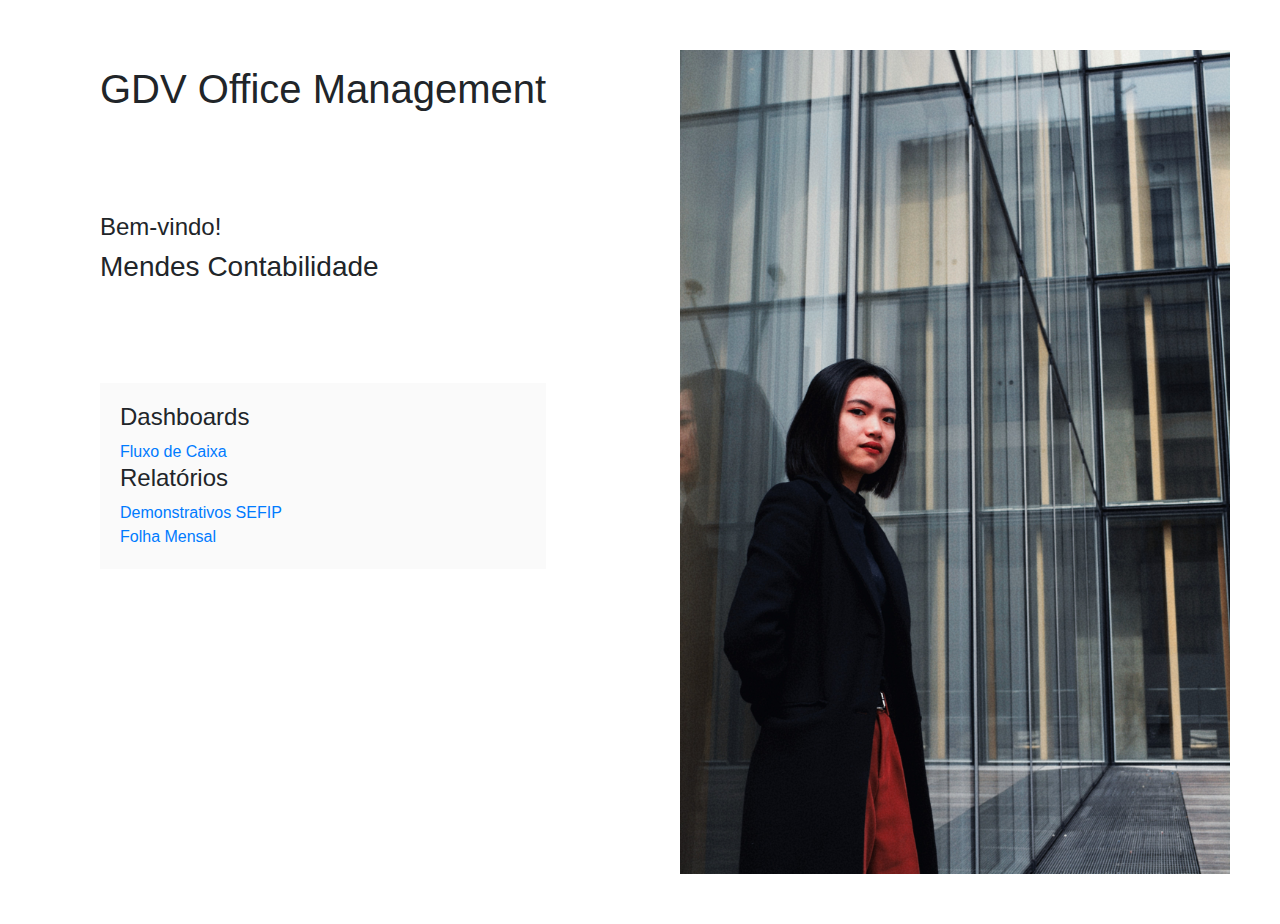
<file: index.html>
<!DOCTYPE html>
<html>

<head>

  <meta charset="utf-8">

  <title>GGS</title>

  <meta name="viewport" content="width=device-width, initial-scale=1, shrink-to-fit=no">

  <!-- CSS Stylesheets -->
  <link rel="stylesheet" href="https://maxcdn.bootstrapcdn.com/bootstrap/4.0.0/css/bootstrap.min.css" integrity="sha384-Gn5384xqQ1aoWXA+058RXPxPg6fy4IWvTNh0E263XmFcJlSAwiGgFAW/dAiS6JXm" crossorigin="anonymous">
  <link rel="stylesheet" href="css/styles.css">

  <!-- Bootstrap Scripts -->
  <script src="https://code.jquery.com/jquery-3.2.1.slim.min.js" integrity="sha384-KJ3o2DKtIkvYIK3UENzmM7KCkRr/rE9/Qpg6aAZGJwFDMVNA/GpGFF93hXpG5KkN" crossorigin="anonymous"></script>
  <script src="https://cdnjs.cloudflare.com/ajax/libs/popper.js/1.12.9/umd/popper.min.js" integrity="sha384-ApNbgh9B+Y1QKtv3Rn7W3mgPxhU9K/ScQsAP7hUibX39j7fakFPskvXusvfa0b4Q" crossorigin="anonymous"></script>
  <script src="https://maxcdn.bootstrapcdn.com/bootstrap/4.0.0/js/bootstrap.min.js" integrity="sha384-JZR6Spejh4U02d8jOt6vLEHfe/JQGiRRSQQxSfFWpi1MquVdAyjUar5+76PVCmYl" crossorigin="anonymous"></script>

  <!-- Google Fonts -->

</head>

<body>

<div class="content-container">
  <h1 class="title">GDV Office Management</h1>

  <div class="menu-container">
    <h4>Bem-vindo!</h4>
    <h3>Mendes Contabilidade</h3>

    <div class="menu-options">
      <h4>Dashboards</h4>
      <a href="pages/dashboards.html">Fluxo de Caixa</a>
      <h4>Relatórios</h4>
      <a href="#">Demonstrativos SEFIP</a><br>
      <a href="#">Folha Mensal</a><br>
    </div>

</div>

</div>

<div class="image-container">
  <img class="main-image" src="imgs/main_page.jpg">

</div>









</body>
</html>
</file>
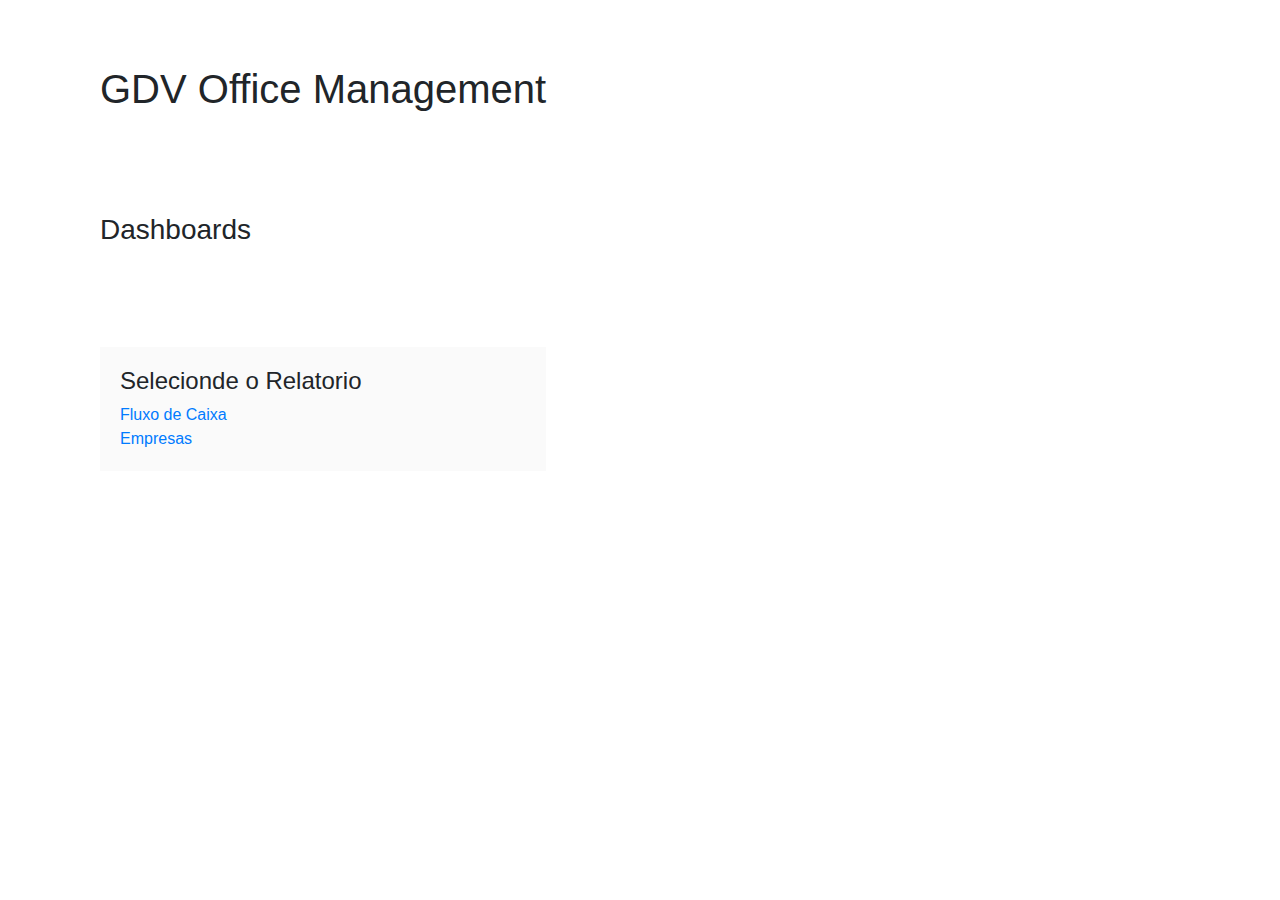
<file: pages/dashboards.html>
<!DOCTYPE html>
<html>

<head>

  <meta charset="utf-8">

  <title>GGS</title>

  <meta name="viewport" content="width=device-width, initial-scale=1, shrink-to-fit=no">

  <!-- CSS Stylesheets -->
  <link rel="stylesheet" href="https://maxcdn.bootstrapcdn.com/bootstrap/4.0.0/css/bootstrap.min.css" integrity="sha384-Gn5384xqQ1aoWXA+058RXPxPg6fy4IWvTNh0E263XmFcJlSAwiGgFAW/dAiS6JXm" crossorigin="anonymous">
  <link rel="stylesheet" href="../css/styles.css">

  <!-- Bootstrap Scripts -->
  <script src="https://code.jquery.com/jquery-3.2.1.slim.min.js" integrity="sha384-KJ3o2DKtIkvYIK3UENzmM7KCkRr/rE9/Qpg6aAZGJwFDMVNA/GpGFF93hXpG5KkN" crossorigin="anonymous"></script>
  <script src="https://cdnjs.cloudflare.com/ajax/libs/popper.js/1.12.9/umd/popper.min.js" integrity="sha384-ApNbgh9B+Y1QKtv3Rn7W3mgPxhU9K/ScQsAP7hUibX39j7fakFPskvXusvfa0b4Q" crossorigin="anonymous"></script>
  <script src="https://maxcdn.bootstrapcdn.com/bootstrap/4.0.0/js/bootstrap.min.js" integrity="sha384-JZR6Spejh4U02d8jOt6vLEHfe/JQGiRRSQQxSfFWpi1MquVdAyjUar5+76PVCmYl" crossorigin="anonymous"></script>

  <!-- Google Fonts -->

</head>

<body>

<div class="content-container">
  <h1 class="title">GDV Office Management</h1>

  <div class="menu-container">
    <h3>Dashboards</h3>

    <div class="menu-options">
      <h4>Selecionde o Relatorio</h4>
      <a href="fluxocaixa.html">Fluxo de Caixa</a><br>
      <a href="#">Empresas</a><br>
    </div>

</div>

</body>
</html>
</file>
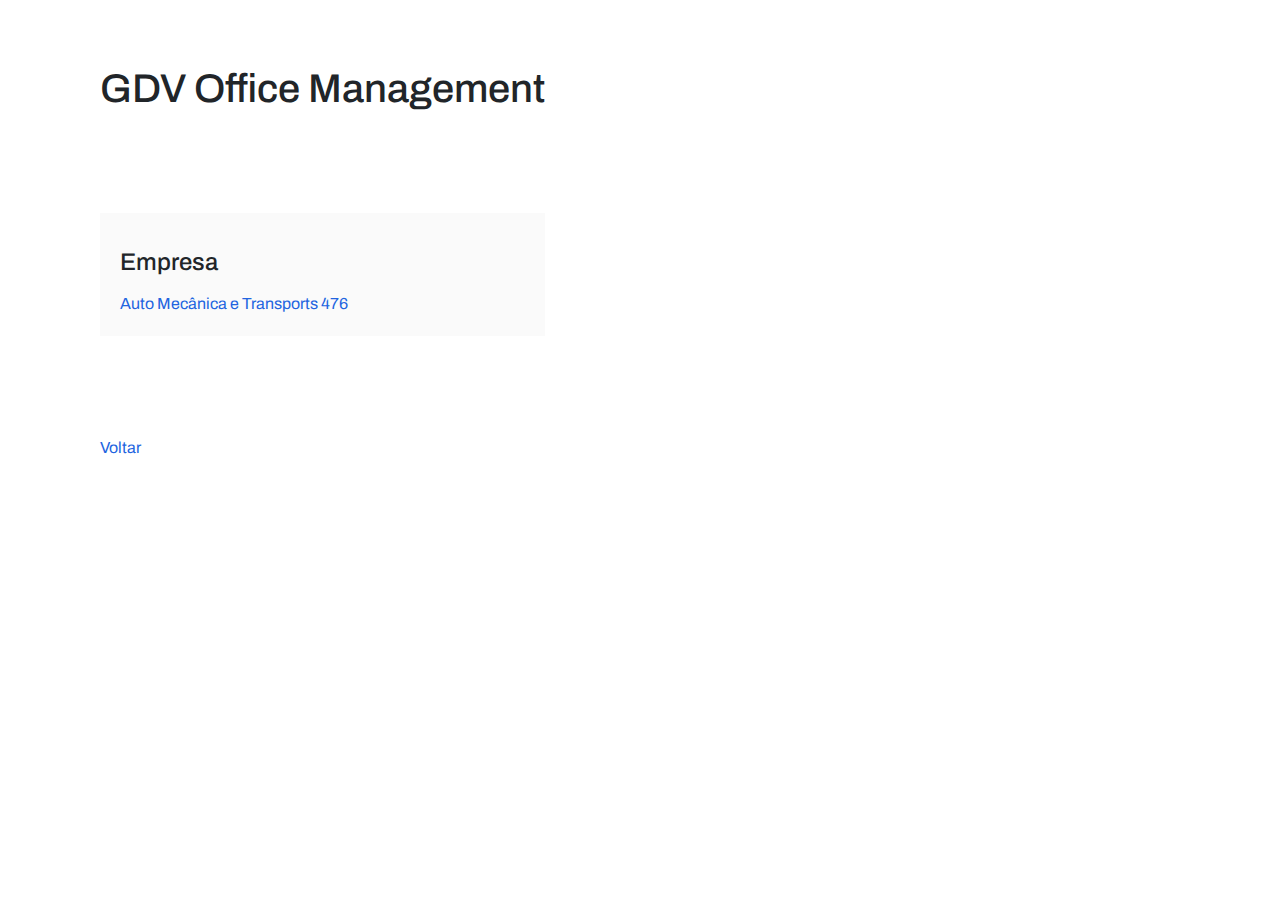
<file: pages/folhamensal.html>
<!DOCTYPE html>
<html>

<head>

  <meta charset="utf-8">

  <title>GGS</title>

  <meta name="viewport" content="width=device-width, initial-scale=1, shrink-to-fit=no">

  <!-- CSS Stylesheets -->
  <link rel="stylesheet" href="https://maxcdn.bootstrapcdn.com/bootstrap/4.0.0/css/bootstrap.min.css" integrity="sha384-Gn5384xqQ1aoWXA+058RXPxPg6fy4IWvTNh0E263XmFcJlSAwiGgFAW/dAiS6JXm" crossorigin="anonymous">
  <link rel="stylesheet" href="../css/styles.css">

  <!-- Bootstrap Scripts -->
  <script src="https://code.jquery.com/jquery-3.2.1.slim.min.js" integrity="sha384-KJ3o2DKtIkvYIK3UENzmM7KCkRr/rE9/Qpg6aAZGJwFDMVNA/GpGFF93hXpG5KkN" crossorigin="anonymous"></script>
  <script src="https://cdnjs.cloudflare.com/ajax/libs/popper.js/1.12.9/umd/popper.min.js" integrity="sha384-ApNbgh9B+Y1QKtv3Rn7W3mgPxhU9K/ScQsAP7hUibX39j7fakFPskvXusvfa0b4Q" crossorigin="anonymous"></script>
  <script src="https://maxcdn.bootstrapcdn.com/bootstrap/4.0.0/js/bootstrap.min.js" integrity="sha384-JZR6Spejh4U02d8jOt6vLEHfe/JQGiRRSQQxSfFWpi1MquVdAyjUar5+76PVCmYl" crossorigin="anonymous"></script>

  <!-- Google Fonts -->
  <link href="https://fonts.googleapis.com/css2?family=Archivo:wght@300&display=swap" rel="stylesheet">

</head>

<body>

  <div class="content-container">
    <h1 class="title">GDV Office Management</h1>

    <div class="menu-container">
      <div class="menu-options">
        <h4 class="title">Empresa</h4>
        <a class="option" href="pages/fluxocaixa.html">Auto Mecânica e Transports 476</a>
      </div>
      <a class="option" href="../index.html">Voltar</a>
    </div>

  </div>

  <div class="image-container">

  </div>
</body>

</html>
</file>
<file: css/styles.css>
body{
  font-family: 'Archivo', sans-serif;
}

/*Main page*/

.content-container{
 float: left;
 margin-top: 50px;
 margin-left: 100px;
}

.image-container{
 float: right;
 margin: 50px;
 display: block;
}

.main-image{
  width: 550px;
}

.menu-container, .menu-options{
  margin: 100px 0px 100px 0px;
}

.menu-options{
  background-color: #fafafa;
  padding: 20px;
}

.title{
  margin: 15px 0px 15px 0px;
}

.option, .option:hover{
  text-decoration: none;
  color: #2264e0 ;
}
</file>
